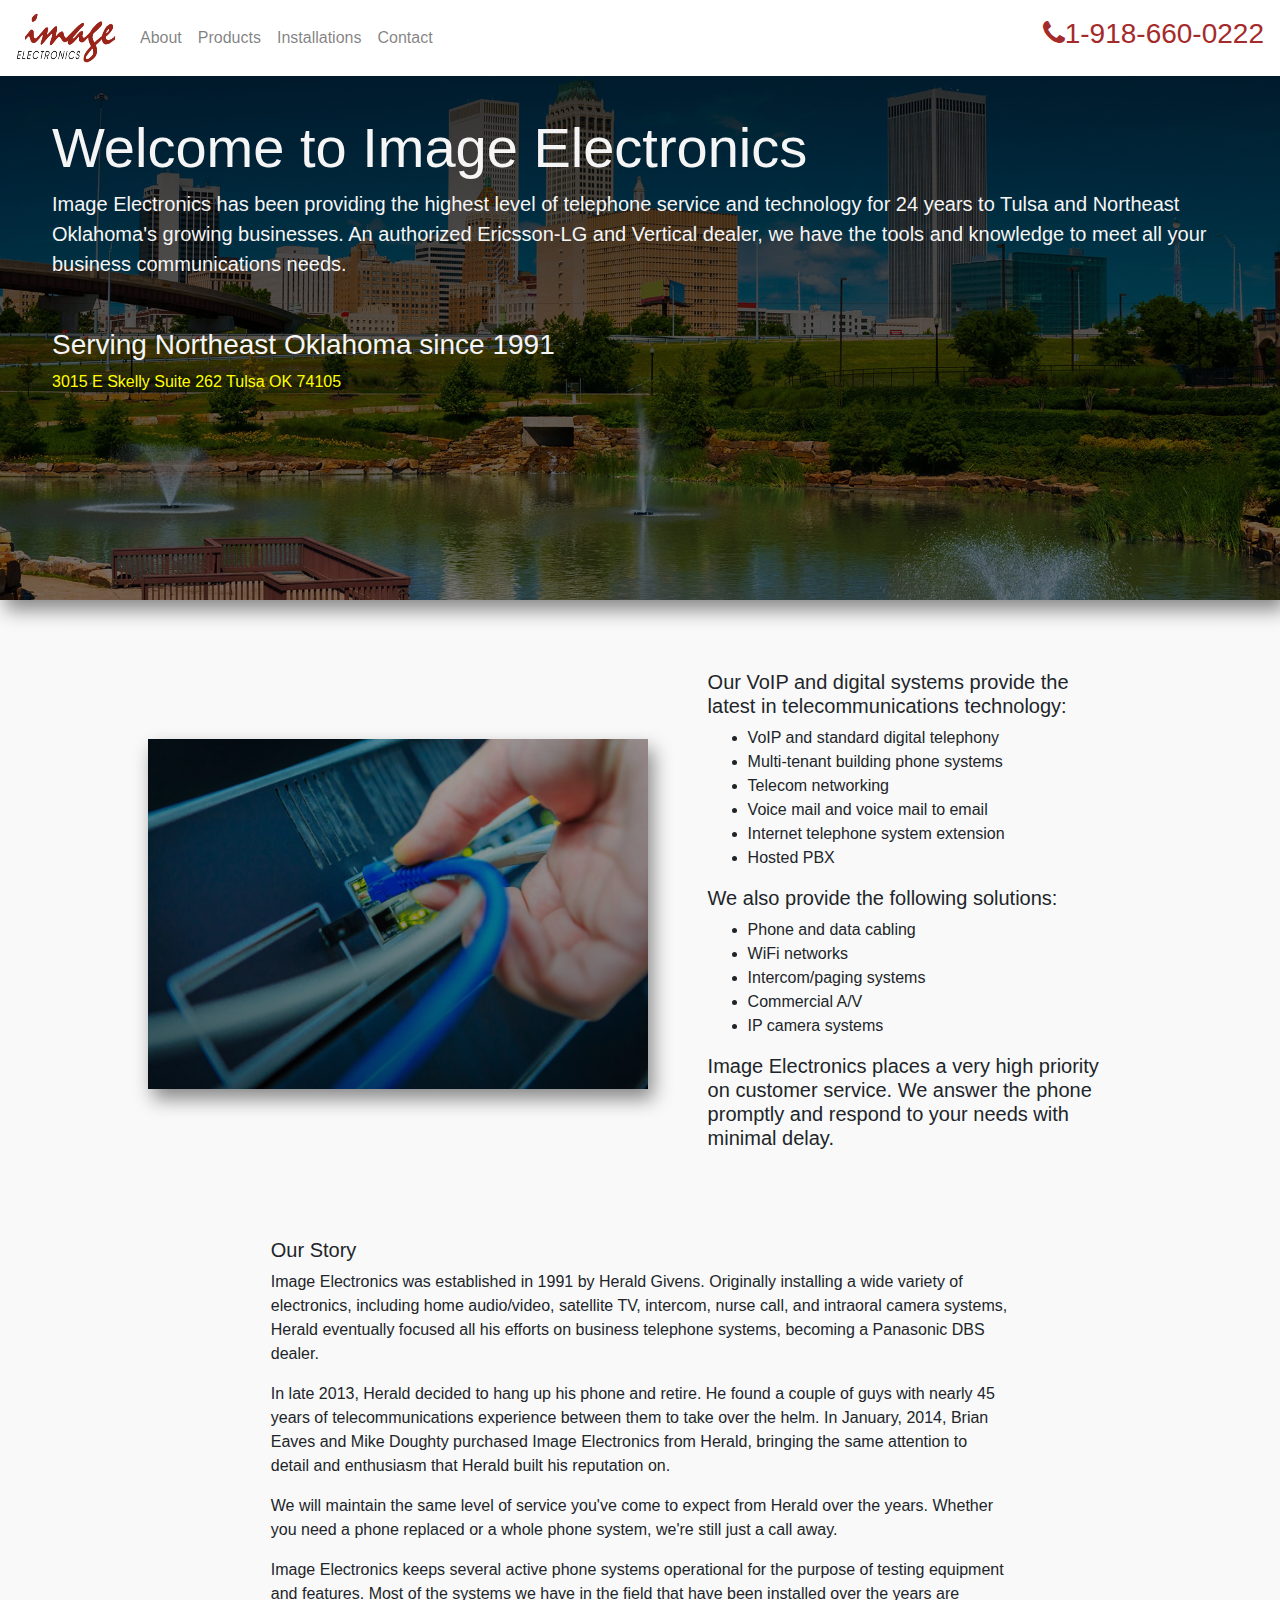
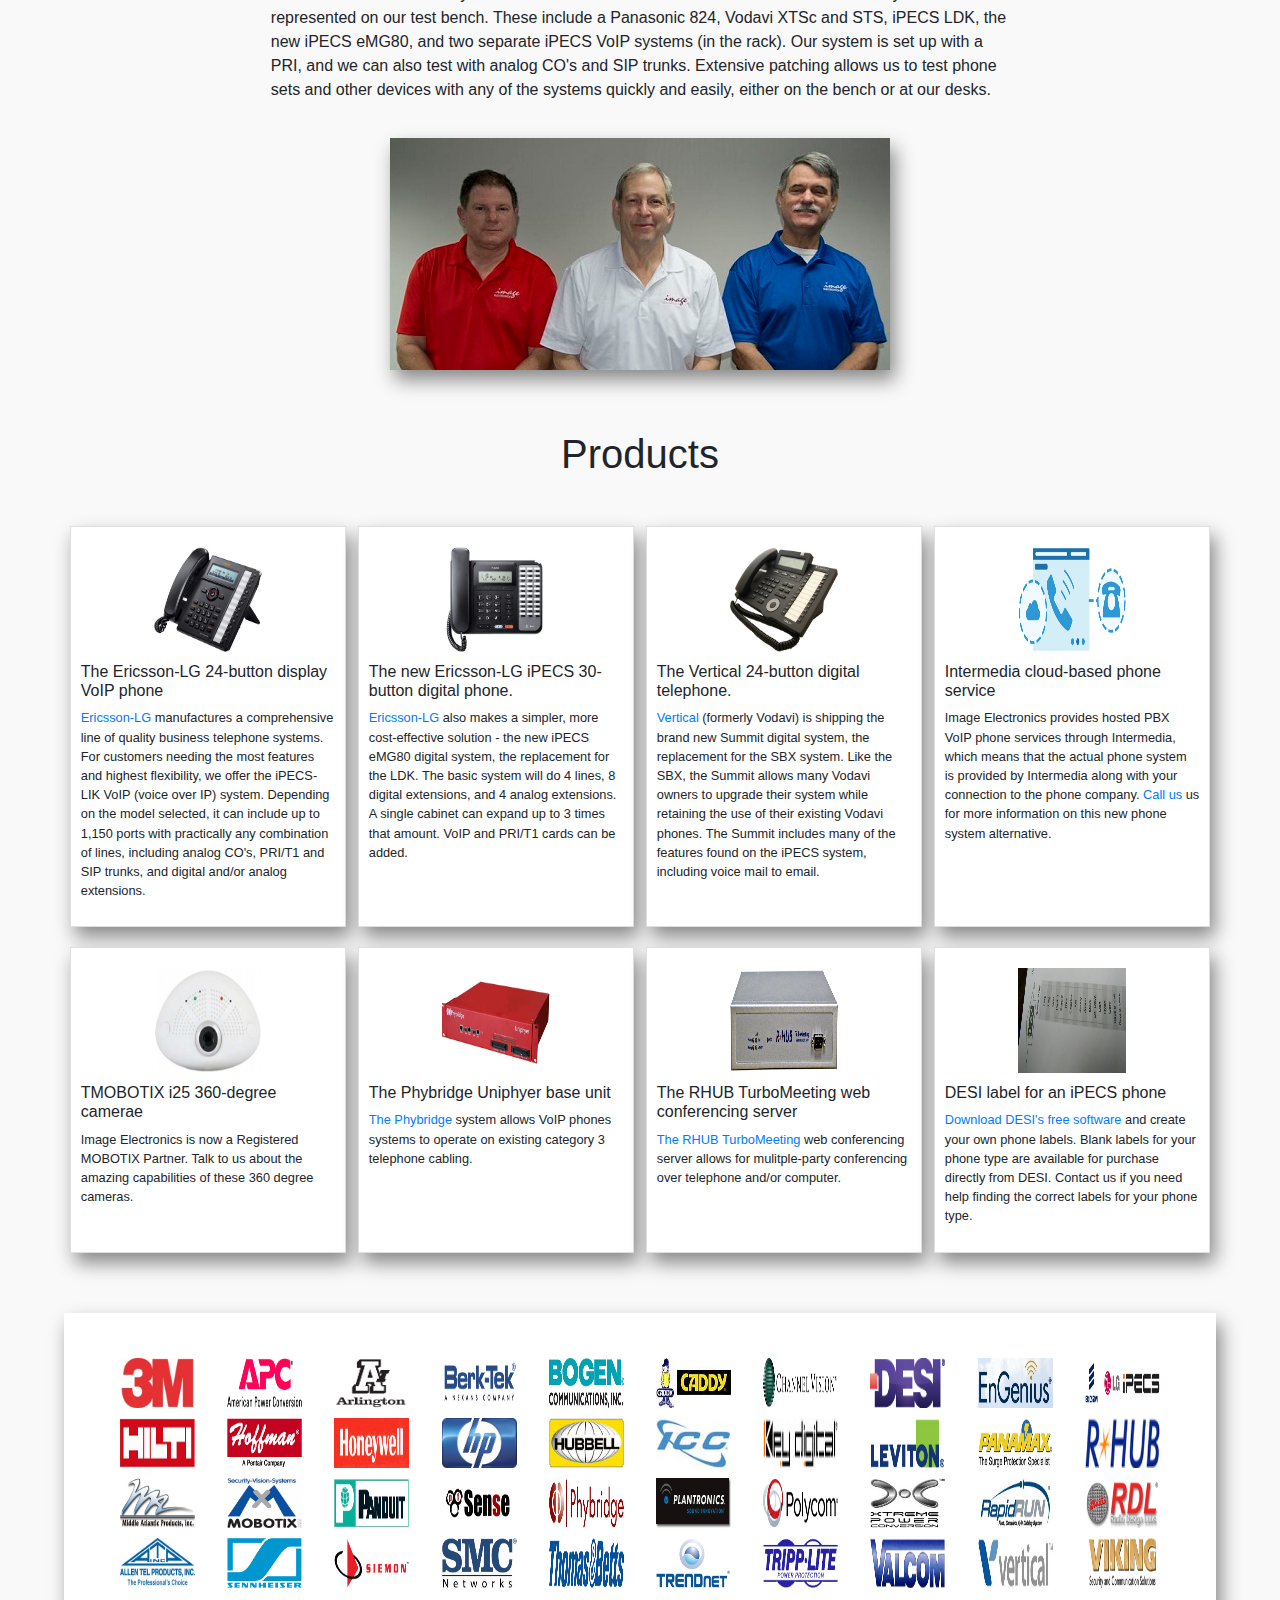
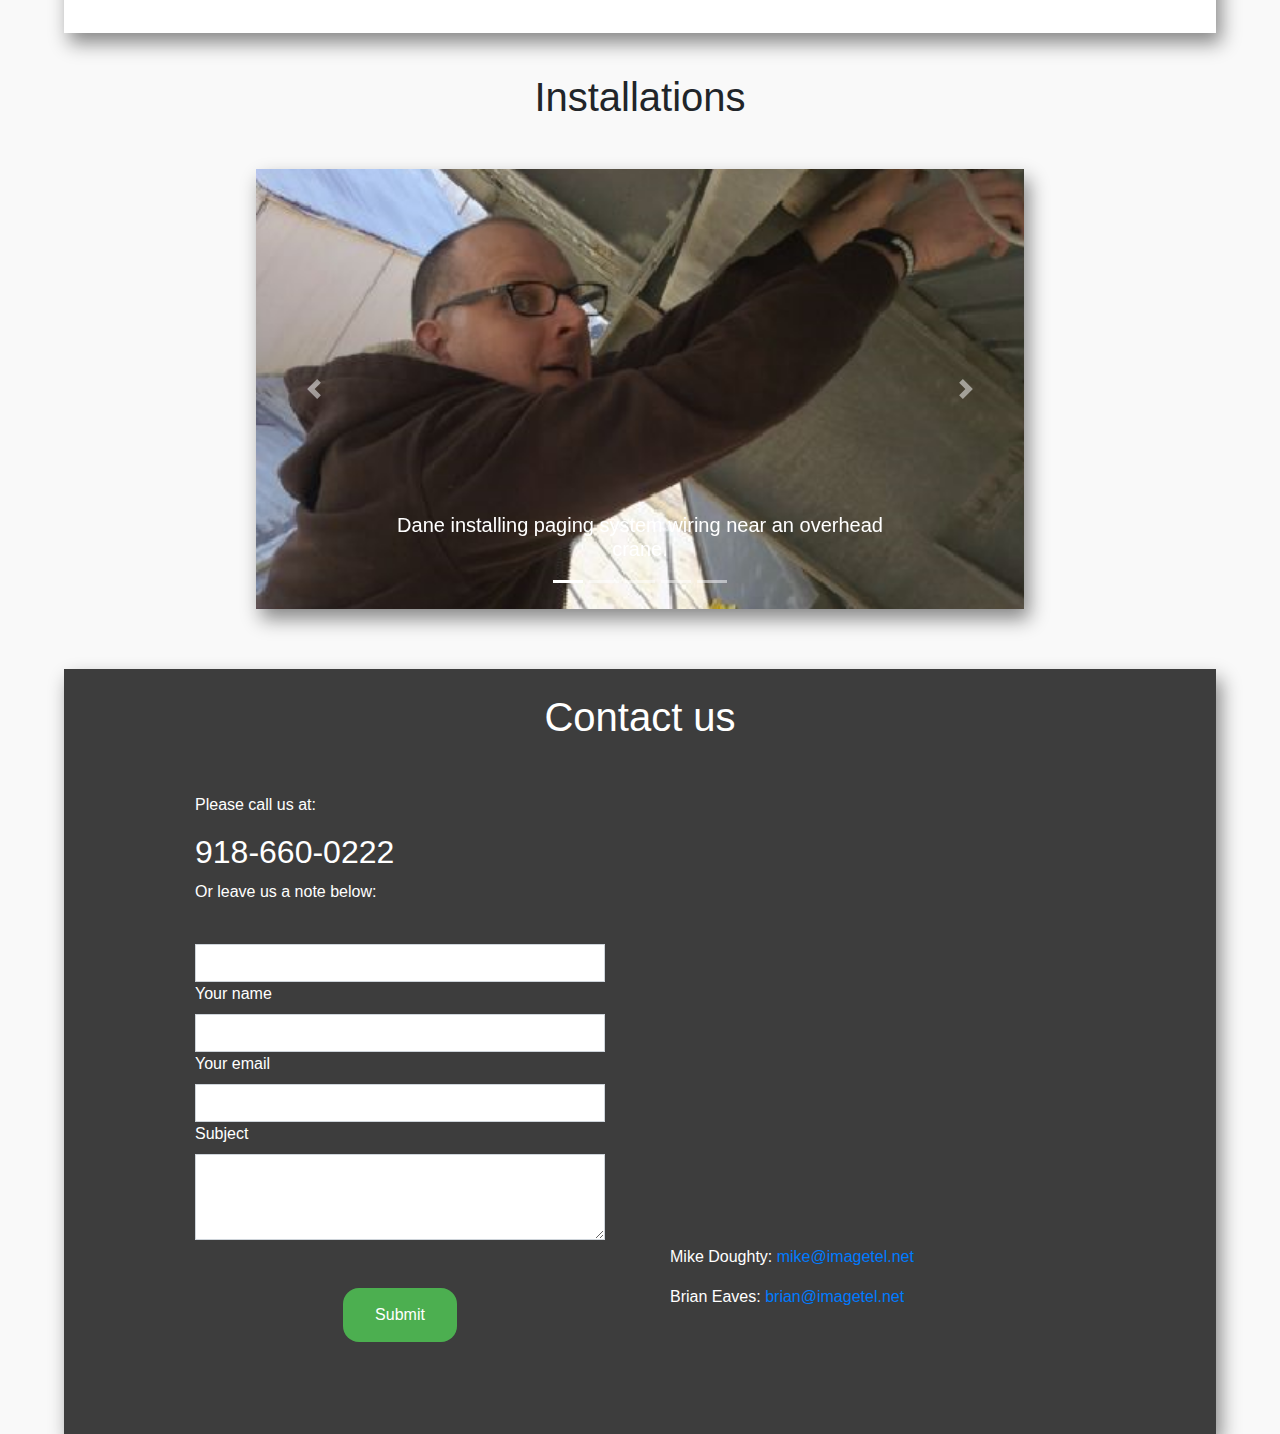
<file: index.html>
<!DOCTYPE html>
<html lang="en">
  <head>
    <!-- Required meta tags -->
    <meta charset="utf-8" />
    <meta
      name="viewport"
      content="width=device-width, initial-scale=1, shrink-to-fit=no"
    />

    <!-- Bootstrap CSS -->
    <link
      rel="stylesheet"
      href="https://stackpath.bootstrapcdn.com/bootstrap/4.4.1/css/bootstrap.min.css"
      integrity="sha384-Vkoo8x4CGsO3+Hhxv8T/Q5PaXtkKtu6ug5TOeNV6gBiFeWPGFN9MuhOf23Q9Ifjh"
      crossorigin="anonymous"
    />
    <link rel="stylesheet" href="https://cdnjs.cloudflare.com/ajax/libs/font-awesome/4.7.0/css/font-awesome.min.css">
    <link rel="stylesheet" type="text/css" href="https://maxcdn.bootstrapcdn.com/font-awesome/4.7.0/css/font-awesome.min.css">
    <link rel="stylesheet" href="https://maxcdn.bootstrapcdn.com/bootstrap/4.0.0-beta.2/css/bootstrap.min.css" integrity="sha384-PsH8R72JQ3SOdhVi3uxftmaW6Vc51MKb0q5P2rRUpPvrszuE4W1povHYgTpBfshb" crossorigin="anonymous">
    <link rel="stylesheet" href="index.css" />
    <title>Imagetel</title>
  </head>
  <body>
    <a name="home-tag"></a>

    <!-- Nav Bar -->
    <nav class="navbar navbar-expand-lg navbar-light" id="navbar">
      <a class="navbar-brand" href="#home-tag">
        <img src="assets/logo.png" width="100" height="50" alt="" />
      </a>
      <button
        class="navbar-toggler"
        type="button"
        data-toggle="collapse"
        data-target="#navbarText"
        aria-controls="navbarText"
        aria-expanded="false"
        aria-label="Toggle navigation"
      >
        <span class="navbar-toggler-icon"></span>
      </button>
      <div class="collapse navbar-collapse" id="navbarText">
        <ul class="navbar-nav mr-auto">
          <li class="nav-item">
            <a class="nav-link" href="#about-tag">About</a>
          </li>
          <li class="nav-item">
            <a class="nav-link" href="#product-tag">Products</a>
          </li>
          <li class="nav-item">
            <a class="nav-link" href="#installation-tag">Installations</a>
          </li>
          <li class="nav-item">
            <a class="nav-link" href="#contact-tag">Contact</a>
          </li>
        </ul>
        <span class="navbar-text">
            <h3><i class="fa fa-phone phone"></i>1-918-660-0222</h3>
        </span>
      </div>
    </nav>

    <!-- Main Jumbotron -->
    <div class="jumbotron tulsa">
      <div class="jt-container">
        <h1 class="display-4">Welcome to Image Electronics</h1>
        <p class="lead">
          Image Electronics has been providing the highest level of telephone
          service and technology for 24 years to Tulsa and Northeast Oklahoma's
          growing businesses. An authorized Ericsson-LG and Vertical dealer, we
          have the tools and knowledge to meet all your business communications
          needs.
        </p>
        <hr class="my-4" />
        <h3>Serving Northeast Oklahoma since 1991</h3>
        <a class="address" href="https://goo.gl/maps/UvsZH6oLF8VkruMn7">3015 E Skelly Suite 262 Tulsa OK 74105</a>
        <!-- <a class="btn btn-primary btn-lg" href="#" role="button">Learn more</a> -->
      </div>
    </div>

    <!-- Learn More -->

    <div class="learn">
    <div class="pic1"></div>
        <div class="bullet-points">
            <h5>Our VoIP and digital systems provide the latest in telecommunications technology:</h2>
                <ul>
                    <li>VoIP and standard digital telephony</li>
                    <li>Multi-tenant building phone systems</li>
                    <li>Telecom networking</li>
                    <li>Voice mail and voice mail to email</li>
                    <li>Internet telephone system extension</li>
                    <li>Hosted PBX</li>

                </ul>   
            <h5>We also provide the following solutions:</h5> 
                <ul>
                    <li>Phone and data cabling</li>
                    <li>WiFi networks</li>
                    <li>Intercom/paging systems</li>
                    <li>Commercial A/V</li>
                    <li>IP camera systems</li>    
                </ul>
            <h5>Image Electronics places a very high priority on customer service. We answer the phone promptly and respond to your needs with minimal delay.</h5>
        </div>
    </div>

    <a name="about-tag"></a>
    <div class="story">
          <div class="about">
            
              <h5>Our Story</h2>
                  <p>Image Electronics was established in 1991 by Herald Givens. Originally installing a wide variety of electronics, including home audio/video, satellite TV, intercom, nurse call, and intraoral camera systems, Herald eventually focused all his efforts on business telephone systems, becoming a Panasonic DBS dealer.</p>
                   <p>In late 2013, Herald decided to hang up his phone and retire. He found a couple of guys with nearly 45 years of telecommunications experience between them to take over the helm. In January, 2014, Brian Eaves and Mike Doughty purchased Image Electronics from Herald, bringing the same attention to detail and enthusiasm that Herald built his reputation on.</p> 
                    <p>We will maintain the same level of service you've come to expect from Herald over the years. Whether you need a phone replaced or a whole phone system, we're still just a call away.</p>
                    <p>Image Electronics keeps several active phone systems operational for the purpose of testing equipment and features. Most of the systems we have in the field that have been installed over the years are represented on our test bench. These include a Panasonic 824, Vodavi XTSc and STS, iPECS LDK, the new iPECS eMG80, and two separate iPECS VoIP systems (in the rack). Our system is set up with a PRI, and we can also test with analog CO's and SIP trunks. Extensive patching allows us to test phone sets and other devices with any of the systems quickly and easily, either on the bench or at our desks.</p>
                    
                    
          </div>
          <div class="pic2">
          </div>

      </div>

      <!-- <div class="centered"> -->
        <a name="product-tag"></a>

        <div class="product-hdr">
          <h1>Products</h1>
        </div>
    
        <section class="cards">
                
            <article class="card">
                <img src="assets/phone1.jpg" class="prod-pic" height="125" width="150" alt="">
                <h6>The Ericsson-LG 24-button display VoIP phone</h6>
                <p><a href="https://www.ipecs.com/">Ericsson-LG </a>manufactures a comprehensive line of quality business telephone systems. For customers needing the most features and highest flexibility, we offer the iPECS-LIK VoIP (voice over IP) system. Depending on the model selected, it can include up to 1,150 ports with practically any combination of lines, including analog CO's, PRI/T1 and SIP trunks, and digital and/or analog extensions.</p>
            </article>

            <article class="card">
                <img src="assets/phone2.jpg" class="prod-pic" height="125" width="150" alt="">
                <h6>The new Ericsson-LG iPECS 30-button digital phone.</h6>

                <p><a href="https://www.ipecs.com/">Ericsson-LG </a>also makes a simpler, more cost-effective solution - the new iPECS eMG80 digital system, the replacement for the LDK. The basic system will do 4 lines, 8 digital extensions, and 4 analog extensions. A single cabinet can expand up to 3 times that amount. VoIP and PRI/T1 cards can be added.</p>
                    </article>

            <article class="card">
                <img src="assets/phone3.jpg" class="prod-pic" height="125" width="150" alt="">
                <h6>The Vertical 24-button digital telephone.

                </h6>

                <p><a href="http://www.vertical.com/vertical/hub">Vertical </a>(formerly Vodavi) is shipping the brand new Summit digital system, the replacement for the SBX system. Like the SBX, the Summit allows many Vodavi owners to upgrade their system while retaining the use of their existing Vodavi phones. The Summit includes many of the features found on the iPECS system, including voice mail to email.</p>
                    </article>

            <article class="card">
                <img src="assets/phone4.png" class="prod-pic" height="125" width="150" alt="">
                <h6>Intermedia cloud-based phone service</h6>

                <p>Image Electronics provides hosted PBX VoIP phone services through Intermedia, which means that the actual phone system is provided by Intermedia along with your connection to the phone company. <a href="#contact-tag">Call us </a> us for more information on this new phone system alternative.</p>
            </article>

            <article class="card">
                <img src="assets/phone5.jpg" class="prod-pic" height="125" width="150" alt="">
                <h6>TMOBOTIX i25 360-degree camerae</h6>

                <p>Image Electronics is now a Registered MOBOTIX Partner. Talk to us about the amazing capabilities of these 360 degree cameras.</p>
            </article>

            <article class="card">
                <img src="assets/phone6.jpg" class="prod-pic" height="125" width="150" alt="">
                <h6>The Phybridge Uniphyer base unit</h6>

                <p><a href="http://www.phybridge.com/">The Phybridge </a>system allows VoIP phones systems to operate on existing category 3 telephone cabling.</p>
                    </article>

            <article class="card">
                <img src="assets/phone7.png" class="prod-pic" height="125" width="150" alt="">
                <h6>The RHUB TurboMeeting web conferencing server</h6>

                <p><a href="http://rhubcom.com/">The RHUB TurboMeeting </a>web conferencing server allows for mulitple-party conferencing over telephone and/or computer.</p>
                    </article>

            <article class="card">
                <img src="assets/phone8.jpg" class="prod-pic" height="125" width="150" alt="">
                <h6>DESI label for an iPECS phone</h6>

                <p><a href="https://labels.desi.com/info-exec/display/downloads">Download DESI's free software </a>and create your own phone labels. Blank labels for your phone type are available for purchase directly from DESI. Contact us if you need help finding the correct labels for your phone type.</p>
            </article>


        </section>
        <section class="logos">
                
          <article class="logo">
              <img src="assets/3M.jpg" class="logo-pic" height="150" width="150" alt="">
          </article>
          <article class="logo">
            <img src="assets/APC-logo.png" class="logo-pic" height="150" width="150" alt="">
          </article>
          <article class="logo">
            <img src="assets/arlington-logo.png" class="logo-pic" height="150" width="150" alt="">
          </article>
          <article class="logo">
            <img src="assets/berk-tek.png" class="logo-pic" height="150" width="150" alt="">
          </article>
          <article class="logo">
            <img src="assets/Bogen_Logo_[Converted].jpg" class="logo-pic" height="150" width="150" alt="">
          </article>
          <article class="logo">
              <img src="assets/Caddy_Logo.jfif" class="logo-pic" height="150" width="150" alt="">
          </article>
          <article class="logo">
            <img src="assets/ChannelVision_Logo.jpg" class="logo-pic" height="150" width="150" alt="">
          </article>
          <article class="logo">
            <img src="assets/desi-only-140x44.png" class="logo-pic" height="150" width="150" alt="">
          </article>
          <article class="logo">
            <img src="assets/engenius-logo.jpg" class="logo-pic" height="150" width="150" alt="">
          </article>
          <article class="logo">
          <img src="assets/Ericsson-LG-iPECS.jpg" class="logo-pic" height="150" width="150" alt="">
          </article>
          <article class="logo">
          <img src="assets/hilti-logo.jpg" class="logo-pic" height="150" width="150" alt="">
          </article>
          <article class="logo">
          <img src="assets/hoffman-logo.gif" class="logo-pic" height="150" width="150" alt="">
          </article>
          <article class="logo">
          <img src="assets/Honeywell.gif" class="logo-pic" height="150" width="150" alt="">
          </article>
          <article class="logo">
          <img src="assets/hp-1.jpg" class="logo-pic" height="150" width="150" alt="">
          </article>
          <article class="logo">
          <img src="assets/Hubbell-Marine-logo.jpg" class="logo-pic" height="150" width="150" alt="">
          </article>
          <article class="logo">
          <img src="assets/ICC.jpg" class="logo-pic" height="150" width="150" alt="">
          </article>
          <article class="logo">
            <img src="assets/key-digital-logo.jpg" class="logo-pic" height="150" width="150" alt="">
          </article>
          <article class="logo">
          <img src="assets/Leviton_Logo_2012.png" class="logo-pic" height="150" width="150" alt="">
          </article>
          <article class="logo">
          <img src="assets/logo_panamax1.gif" class="logo-pic" height="150" width="150" alt="">
          </article>
          <article class="logo">
          <img src="assets/logo_rhub.gif" class="logo-pic" height="150" width="150" alt="">
          </article>
          <article class="logo">
          <img src="assets/MiddleAtlantic.jpg" class="logo-pic" height="150" width="150" alt="">
          </article>
          <article class="logo">
          <img src="assets/mobotix_logo_300dpi.jpg" class="logo-pic" height="150" width="150" alt="">
          </article>
          <article class="logo">
          <img src="assets/panduit-logo.jpg" class="logo-pic" height="150" width="150" alt="">
          </article>
          <article class="logo">
          <img src="assets/pfsense_logo.png" class="logo-pic" height="150" width="150" alt="">
          </article>
          <article class="logo">
          <img src="assets/Phybridge-logo-1.jpg" class="logo-pic" height="150" width="150" alt="">
          </article>
          <article class="logo">
          <img src="assets/plantronics_logo.gif" class="logo-pic" height="150" width="150" alt="">
          </article>
          <article class="logo">
          <img src="assets/polycom_logo.png" class="logo-pic" height="150" width="150" alt="">
          </article>
          <article class="logo">
          <img src="assets/power.jpg" class="logo-pic" height="150" width="150" alt="">
          </article>
          <article class="logo">
          <img src="assets/rapidrun-logo.jpg" class="logo-pic" height="150" width="150" alt="">
          </article>
          <article class="logo">
          <img src="assets/rdl-logo.jpg" class="logo-pic" height="150" width="150" alt="">
          </article>
          <article class="logo">
          <img src="assets/Satellite.jpg" class="logo-pic" height="150" width="150" alt="">
          </article>
          <article class="logo">
          <img src="assets/Sennheiser.png" class="logo-pic" height="150" width="150" alt="">
          </article>
          <article class="logo">
            <img src="assets/Siemon.gif" class="logo-pic" height="150" width="150" alt="">
          </article>
          <article class="logo">
          <img src="assets/smc-logo-1.jpg" class="logo-pic" height="150" width="150" alt="">
          </article>
          <article class="logo">
          <img src="assets/Thomasbetts.png" class="logo-pic" height="150" width="150" alt="">
          </article>
          <article class="logo">
          <img src="assets/trendnet-logo.jpg" class="logo-pic" height="150" width="150" alt="">
          </article>
          <article class="logo">
          <img src="assets/trippLite.gif" class="logo-pic" height="150" width="150" alt="">
          </article>
          <article class="logo">
          <img src="assets/valcom-logo.gif" class="logo-pic" height="150" width="150" alt="">
          </article>
          <article class="logo">
          <img src="assets/vertical.jpg" class="logo-pic" height="150" width="150" alt="">
          </article>
          <article class="logo">
          <img src="assets/viking_logo.gif" class="logo-pic" height="150" width="150" alt="">
          </article>
      </section>

    <!-- </div> -->

    <!-- Installations -->
    <a name="installation-tag"></a>

    <div class="product-hdr">
      <h1>Installations</h1>
    </div>

    <div class="carousel-slide">
      <div id="carouselExampleIndicators" class="carousel slide" data-ride="carousel">
        <ol class="carousel-indicators">
          <li data-target="#carouselExampleIndicators" data-slide-to="0" class="active"></li>
          <li data-target="#carouselExampleIndicators" data-slide-to="1"></li>
          <li data-target="#carouselExampleIndicators" data-slide-to="2"></li>
          <li data-target="#carouselExampleIndicators" data-slide-to="3"></li>
          <li data-target="#carouselExampleIndicators" data-slide-to="4"></li>
        </ol>
        <div class="carousel-inner">
          <div class="carousel-item active">
            <img class="d-block w-100 caro-img" src="assets/dane2.png" alt="First slide">
            <div class="carousel-caption ">
              <h5>Dane installing paging system wiring near an overhead crane.</h5>
            </div>
          </div>
          <div class="carousel-item">
            <img class="d-block w-100 caro-img" src="assets/herald2.png" alt="Second slide">
            <div class="carousel-caption ">
              <h5>Herald punches down cross-connect wires on a small Vertical SBX system.</h5>
            </div>
          </div>
          <div class="carousel-item">
            <img class="d-block w-100 caro-img" src="assets/mike2.png" alt="Third slide">
            <div class="carousel-caption ">
              <h5>Mike investigating a digital system installation.</h5>
            </div>

          </div>
          <div class="carousel-item">
            <img class="d-block w-100 caro-img" src="assets/brian2.png" alt="Fourth slide">
            <div class="carousel-caption ">
              <h5>Brian attaches an Image sticker on a phone switch rack.</h5>
            </div>

          </div>
          <div class="carousel-item">
            <img class="d-block w-100 caro-img" src="assets/bsn.png" alt="Fourth slide">
            <div class="carousel-caption ">
              <h5>Ericsson-LG iPECS system in a Middle Atlantic rack.</h5>
            </div>

          </div>
        </div>
        <a class="carousel-control-prev" href="#carouselExampleIndicators" role="button" data-slide="prev">
          <span class="carousel-control-prev-icon" aria-hidden="true"></span>
          <span class="sr-only">Previous</span>
        </a>
        <a class="carousel-control-next" href="#carouselExampleIndicators" role="button" data-slide="next">
          <span class="carousel-control-next-icon" aria-hidden="true"></span>
          <span class="sr-only">Next</span>
        </a>
      </div>
    </div>

      <!-- Contact -->
      <a name="contact-tag"></a>
      <section class="section pb-5 mb-5">

        <!--Section heading-->
        <h2 class="section-heading h1 pt-4  pb-4 cont"><center>Contact us</center></h2>
        <!--Section description-->
      
        <div class="row">
      
          <!--Grid column-->
          <div class="col-lg-5 mb-4">
      
            <!--Form with header-->
            <div >
      
              <div class="card-body">
                <!--Header-->
                <p class="section-description">Please call us at:</p>
                <h2 class="phone-num">918-660-0222</h2>
        
      
                <p>Or leave us a note below:</p>
                <br>
      
                <!--Body-->
                <div class="md-form">
                  <input type="text" id="form-name" class="form-control">
                  <label for="form-name">Your name</label>
                </div>
      
                <div class="md-form">
                  <input type="text" id="form-email" class="form-control">
                  <label for="form-email">Your email</label>
                </div>
      
                <div class="md-form">
                  <input type="text" id="form-Subject" class="form-control">
                  <label for="form-Subject">Subject</label>
                </div>
      
                <div class="md-form">
                  <textarea id="form-text" class="form-control md-textarea" rows="3"></textarea>
                  <label for="form-text"></label>
                </div>
      
                <div class="text-center mt-4">
                  <button class="btn btn-light-blue">Submit</button>
                </div>
      
              </div>
      
            </div>
            <!--Form with header-->
      
          </div>
          <!--Grid column-->
      
          <!--Grid column-->
          <div class=" map-col col-lg-5 pt-5">
      
            <!--Google map-->
            <div id="map-container-google-11" class="z-depth-1-half map-container-6 map" style="height: 400px">
              <iframe src="https://www.google.com/maps/embed?pb=!1m18!1m12!1m3!1d3224.084900233288!2d-95.94653718549758!3d36.091418380100684!2m3!1f0!2f0!3f0!3m2!1i1024!2i768!4f13.1!3m3!1m2!1s0x87b6931ee29bf861%3A0x96fed063804bd466!2s3015%20E%20Skelly%20Dr%20%23262%2C%20Tulsa%2C%20OK%2074105!5e0!3m2!1sen!2sus!4v1589311026234!5m2!1sen!2sus" width="600" height="450" frameborder="0" style="border:0;" allowfullscreen="" aria-hidden="false" tabindex="0"></iframe>              
            </div>
      
            <br>
            <!--Buttons-->
      
              <div class="col-md-12">
                <p>Mike Doughty: <a href="mailto:mike@imagetel.net">mike@imagetel.net</a></p>
                <p>Brian Eaves:  <a href="mailto:brian@imagetel.net">brian@imagetel.net</a></p>
              </div>
            </div>
      
          <!--Grid column-->
      
        </div>
      
      </section> 
       <!-- Products -->
    <!-- Optional JavaScript -->
    <!-- jQuery first, then Popper.js, then Bootstrap JS -->
    <script src="https://code.jquery.com/jquery-3.5.1.slim.min.js" integrity="sha384-DfXdz2htPH0lsSSs5nCTpuj/zy4C+OGpamoFVy38MVBnE+IbbVYUew+OrCXaRkfj" crossorigin="anonymous"></script>
    <script src="https://cdn.jsdelivr.net/npm/popper.js@1.16.0/dist/umd/popper.min.js" integrity="sha384-Q6E9RHvbIyZFJoft+2mJbHaEWldlvI9IOYy5n3zV9zzTtmI3UksdQRVvoxMfooAo" crossorigin="anonymous"></script>
    <script src="https://stackpath.bootstrapcdn.com/bootstrap/4.5.0/js/bootstrap.min.js" integrity="sha384-OgVRvuATP1z7JjHLkuOU7Xw704+h835Lr+6QL9UvYjZE3Ipu6Tp75j7Bh/kR0JKI" crossorigin="anonymous"></script>
    <script src="index.js"></script>
    <!-- <script type="text/javascript" src="index.js"></script> -->
  </body>
</html>
</file>
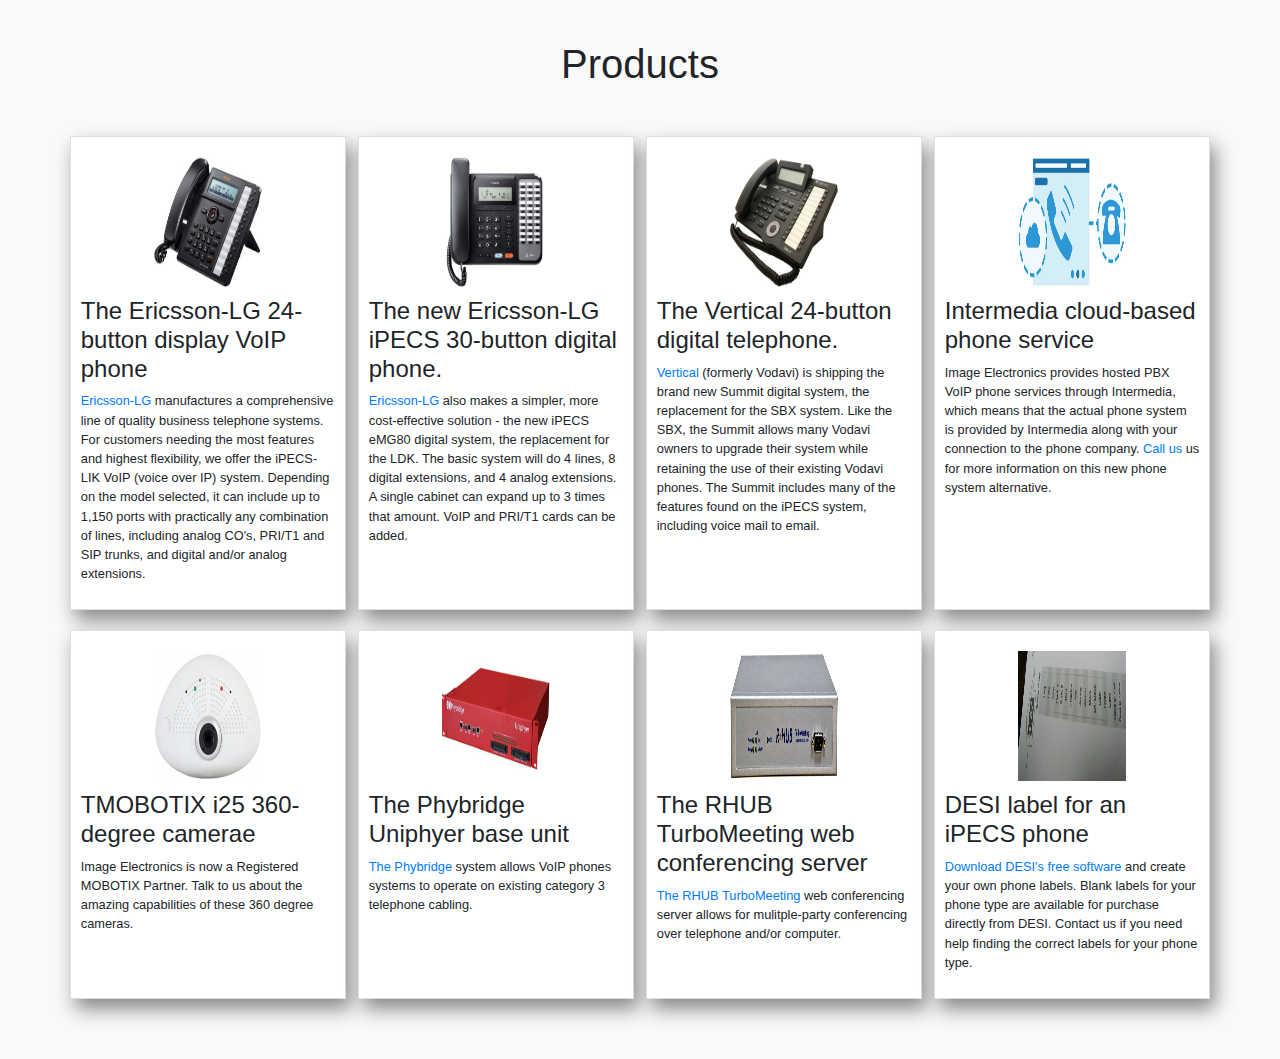
<file: products.html>
<!DOCTYPE html>
<html lang="en">
    <head>
        <!-- Required meta tags -->
        <meta charset="utf-8" />
        <meta
          name="viewport"
          content="width=device-width, initial-scale=1, shrink-to-fit=no"
        />
    
        <!-- Bootstrap CSS -->
        <link
          rel="stylesheet"
          href="https://stackpath.bootstrapcdn.com/bootstrap/4.4.1/css/bootstrap.min.css"
          integrity="sha384-Vkoo8x4CGsO3+Hhxv8T/Q5PaXtkKtu6ug5TOeNV6gBiFeWPGFN9MuhOf23Q9Ifjh"
          crossorigin="anonymous"
        />
        <link rel="stylesheet" href="/index.css" />
        <link rel="stylesheet" href="https://cdnjs.cloudflare.com/ajax/libs/font-awesome/4.7.0/css/font-awesome.min.css">
        <link rel="stylesheet" type="text/css" href="https://maxcdn.bootstrapcdn.com/font-awesome/4.7.0/css/font-awesome.min.css">
        <link rel="stylesheet" href="https://maxcdn.bootstrapcdn.com/bootstrap/4.0.0-beta.2/css/bootstrap.min.css" integrity="sha384-PsH8R72JQ3SOdhVi3uxftmaW6Vc51MKb0q5P2rRUpPvrszuE4W1povHYgTpBfshb" crossorigin="anonymous">
        <script src="https://maxcdn.bootstrapcdn.com/bootstrap/4.0.0-beta.2/js/bootstrap.min.js" integrity="sha384-alpBpkh1PFOepccYVYDB4do5UnbKysX5WZXm3XxPqe5iKTfUKjNkCk9SaVuEZflJ" crossorigin="anonymous"></script>
    
        <title>Imagetel</title>
      </head>
    <body>

    <div class="product-hdr">
        <h1>Products</h1>
      </div>
  
      <section class="cards">
              
          <article class="card">
              <img src="/assets/phone1.jpg" class="prod-pic" height="150" width="150" alt="">
              <h4>The Ericsson-LG 24-button display VoIP phone</h4>
              <p><a href="https://www.ipecs.com/">Ericsson-LG </a>manufactures a comprehensive line of quality business telephone systems. For customers needing the most features and highest flexibility, we offer the iPECS-LIK VoIP (voice over IP) system. Depending on the model selected, it can include up to 1,150 ports with practically any combination of lines, including analog CO's, PRI/T1 and SIP trunks, and digital and/or analog extensions.</p>
          </article>

          <article class="card">
              <img src="/assets/phone2.jpg" class="prod-pic" height="150" width="150" alt="">
              <h4>The new Ericsson-LG iPECS 30-button digital phone.</h4>

              <p><a href="https://www.ipecs.com/">Ericsson-LG </a>also makes a simpler, more cost-effective solution - the new iPECS eMG80 digital system, the replacement for the LDK. The basic system will do 4 lines, 8 digital extensions, and 4 analog extensions. A single cabinet can expand up to 3 times that amount. VoIP and PRI/T1 cards can be added.</p>
                  </article>

          <article class="card">
              <img src="/assets/phone3.jpg" class="prod-pic" height="150" width="150" alt="">
              <h4>The Vertical 24-button digital telephone.

              </h4>

              <p><a href="http://www.vertical.com/vertical/hub">Vertical </a>(formerly Vodavi) is shipping the brand new Summit digital system, the replacement for the SBX system. Like the SBX, the Summit allows many Vodavi owners to upgrade their system while retaining the use of their existing Vodavi phones. The Summit includes many of the features found on the iPECS system, including voice mail to email.</p>
                  </article>

          <article class="card">
              <img src="/assets/phone4.png" class="prod-pic" height="150" width="150" alt="">
              <h4>Intermedia cloud-based phone service</h4>

              <p>Image Electronics provides hosted PBX VoIP phone services through Intermedia, which means that the actual phone system is provided by Intermedia along with your connection to the phone company. <a href="#contact-tag">Call us </a> us for more information on this new phone system alternative.</p>
          </article>

          <article class="card">
              <img src="/assets/phone5.jpg" class="prod-pic" height="150" width="150" alt="">
              <h4>TMOBOTIX i25 360-degree camerae</h4>

              <p>Image Electronics is now a Registered MOBOTIX Partner. Talk to us about the amazing capabilities of these 360 degree cameras.</p>
          </article>

          <article class="card">
              <img src="/assets/phone6.jpg" class="prod-pic" height="150" width="150" alt="">
              <h4>The Phybridge Uniphyer base unit</h4>

              <p><a href="http://www.phybridge.com/">The Phybridge </a>system allows VoIP phones systems to operate on existing category 3 telephone cabling.</p>
                  </article>

          <article class="card">
              <img src="/assets/phone7.png" class="prod-pic" height="150" width="150" alt="">
              <h4>The RHUB TurboMeeting web conferencing server</h4>

              <p><a href="http://rhubcom.com/">The RHUB TurboMeeting </a>web conferencing server allows for mulitple-party conferencing over telephone and/or computer.</p>
                  </article>

          <article class="card">
              <img src="/assets/phone8.jpg" class="prod-pic" height="150" width="150" alt="">
              <h4>DESI label for an iPECS phone</h4>

              <p><a href="https://labels.desi.com/info-exec/display/downloads">Download DESI's free software </a>and create your own phone labels. Blank labels for your phone type are available for purchase directly from DESI. Contact us if you need help finding the correct labels for your phone type.</p>
          </article>


      </section>

    
</body>
</html>
</file>
<file: index.css>
* {
  box-sizing: border-box;
}
* {
  border-radius: 0 !important;
}
body {
  background-color: #f9f9f9 !important;
}
html {
  scroll-behavior: smooth;
}
html, body {
  height: 100%; /*Fixes the height to 100% of the viewport*/
}
.navbar {
  background: white;
  position: fixed; 
  top: 0; 
  transition: top 0.3s; 
  width: 100%;
  z-index: 10;
}
.navbar-text {
  color: brown !important;
}
.navbar-toggler {
  margin-right: 10px;
}
.jumbotron {
  background: linear-gradient(rgba(0, 0, 0, 0.8), rgba(0, 0, 0, 0.5)),
    url(assets/tulsa.jpg);
  width: 100%;
  height: 550px;
  background-position: center;
  background-repeat: no-repeat;
  background-size: cover;
  margin-bottom: 30px;
  box-shadow: 5px 10px 18px #888888;
  margin-top: 50px;


  /* margin-bottom: 0 !important; */
}
.jt-container {
  padding-left: 20px;
  padding-right: 20px;
  color: whitesmoke;
  font: bold;
  margin-bottom: 0 !important;
}
.phone {
  margin: 0px;
}
.address {
  color: yellow;
}
.pic1 {
  background: linear-gradient(rgba(0, 0, 0, 0.3), rgba(0, 0, 0, 0.6)),
    url(assets/voip.jpg);
    width: 500px;
    height: 350px;
    background-position: center;
    background-repeat: no-repeat;
    background-size: cover;
    /* border-radius: 0.5rem; */
    margin-right: 40px;
    box-shadow: 5px 10px 18px #888888;

  }
.pic2 {
  background: url(assets/bhm.jpg);
  /* width: 100%; */
  width: 500px;
  height: 232px;
  background-position: center;
  background-repeat: no-repeat;
  background-size: contain;
  /* border-radius: 0.5rem; */
  box-shadow: 5px 10px 18px #888888;

}

.learn {
  width: 90%;
  padding: 20px;
  height: auto;
  background: #f9f9f9;
  display: flex;
  flex-direction: row;
  flex-flow: wrap;
  align-items: center;
  justify-content: center;
  margin: auto;
}
.bullet-points {
  width: 40%;
  padding: 20px;
}

.story {
  width: 90%;
  padding: 20px;
  height: auto;
  background: #f9f9f9;
  display: flex;
  flex-direction: row;
  flex-flow: wrap;
  align-items: center;
  justify-content: center;
  margin: auto;
  
}

.about {
  width: 70%;
  padding: 20px;
  margin: 0 !important;
}

.cards {
  display: flex;
  flex-direction: row;
  justify-content: space-around;
  flex-flow: wrap;
  width: 90%;
  height: auto;
  padding-bottom: 40px;
  margin: auto;
}

.card {
  width: 24%;
  height: auto;
  padding: 20px;
  margin-bottom: 20px;
  align-content: center;
  box-shadow: 5px 10px 18px #888888;
  padding: 10px;
  font-size: 0.8em;
}
.logos {
  display: flex;
  flex-direction: row;
  flex-flow: wrap;
  width: 90%;
  height: auto;
  padding: 40px;
  margin: auto;
  background-color: white;
  /* border-radius: 0.5em; */
  box-shadow: 5px 10px 18px #888888;

}

.logo {
  width: 10%;
  height: auto;
  align-content: center;
  padding: 5px;
}
.logo-pic {
  display: block;
  height:50px;
  width: 75px;
  margin-left: auto;
  margin-right: auto;
}


.prod-pic {
  display: block;
  margin-left: auto;
  margin-right: auto;
  width: 50%;
  padding: 10px;
}
.product-hdr {
  display: flex;
  flex-direction: column;
  justify-content: center;
  text-align: center;
  padding-top: 40px;
  padding-bottom: 40px;
}

.map-container-6 {
  overflow: hidden;
  padding-bottom: 56.25%;
  position: relative;
  height: 0;
}
.map-container-6 iframe {
  left: 0;
  top: 0;
  height: 100%;
  width: 100%;
  position: absolute;
}

.row {
  margin: 0;
  width: 100%;
  justify-content: center;
}
.cont {
  justify-content: center;
}
.section {
  width: 90%;
  background-color: #3d3d3d;
  color: white;
  margin-bottom: 20px;
  margin: auto;
  border-radius: 0.5em;
  box-shadow: 5px 10px 18px #888888;

}

.map {
  /* border-radius: 0.5rem; */
}

.btn {
  background-color: #4CAF50; /* Green */
  border: none;
  color: white;
  padding: 15px 32px;
  text-align: center;
  text-decoration: none;
  display: inline-block;
  font-size: 16px;
  border-radius: 1em !important;
}
.card-body {
  margin: 0;
}
.carousel-slide {
  width: 60%;
  height:auto;
  justify-content: center;
  margin: auto;
  margin-bottom: 60px;
}
.carousel-item {
  width: 100%;
}
/* .caro-img {
  border-radius: 0.5em;
} */
.carousel {
  box-shadow: 5px 10px 18px #888888;
}


@media screen and (max-width: 1200px) {
  .learn {
    display: block;
    width: 100%;
  }
  .jumbotron {
    margin: 0;
    width: 100vw;
    padding-top: 100px;
  }
  .navbar {
    width: 100vw;
  }
  .card {
    width: 30%;
  }
  .bullet-points {
    width: 100%;
  }
  .about {
    width: 90%;
  }
  .pic1 {
    width: 60%;
    margin: auto;
  }
  .logo {
    width: 20%;
  }


}
@media screen and (max-width: 768px) {
  .learn {
    display: block;
    width: 100%;
  }
  .jumbotron {
    margin: 0;
    width: 100%;
    height: auto;
    padding-top: 100px;

  }
  .navbar {
    width: 100vw;
  }
  .card {
    width: 45%;
  }
  .bullet-points {
    width: 100%;
  }
  .about {
    width: 90%;
  }
  .pic1 {
    width: 90%;
    margin: auto;
  }
  .pic2 {
    width: 100%;
    background-size: contain;
    box-shadow: 0px 0px 0px transparent;
  }
  .carousel-slide {
    width: 90%;
  }
  .logo {
    width: 25%;
  }
  


}

@media screen and (max-width: 500px) {
  .learn {
    display: block;
    width: 100%;
    margin: 0 !important;
  }
  .bullet-points {
    width: 100%;
    margin: auto;
  }
  .jumbotron {
    margin: 0 !important;
    padding-top: 100px;
  }
  .pic1 {
    display: none;
  }
  .pic2 {
    width: 100%;
    background-size: contain;
    box-shadow: 0px 0px 0px transparent;
  }
  .about {
    width: 90%;
  }
  .story {
    margin: auto;
  }
  .section {
    text-align: left;
    width: 90%;
  }
  .row {
    margin: 0 !important;
    width: 100%;
  }
  .map-col {
    width: 100%;
  }
  .jt-container {
    margin: 0 !important;
  }
  .about {
    width: 100%;
    padding: 0;
  }
  .card {
    width: 90%;
  }
  .carousel-slide {
    width: 90%;
  }
  .logo {
    width: 25%;
    padding: 5px;
  }
  .logos {
    padding: 5px;
  }
}
</file>
